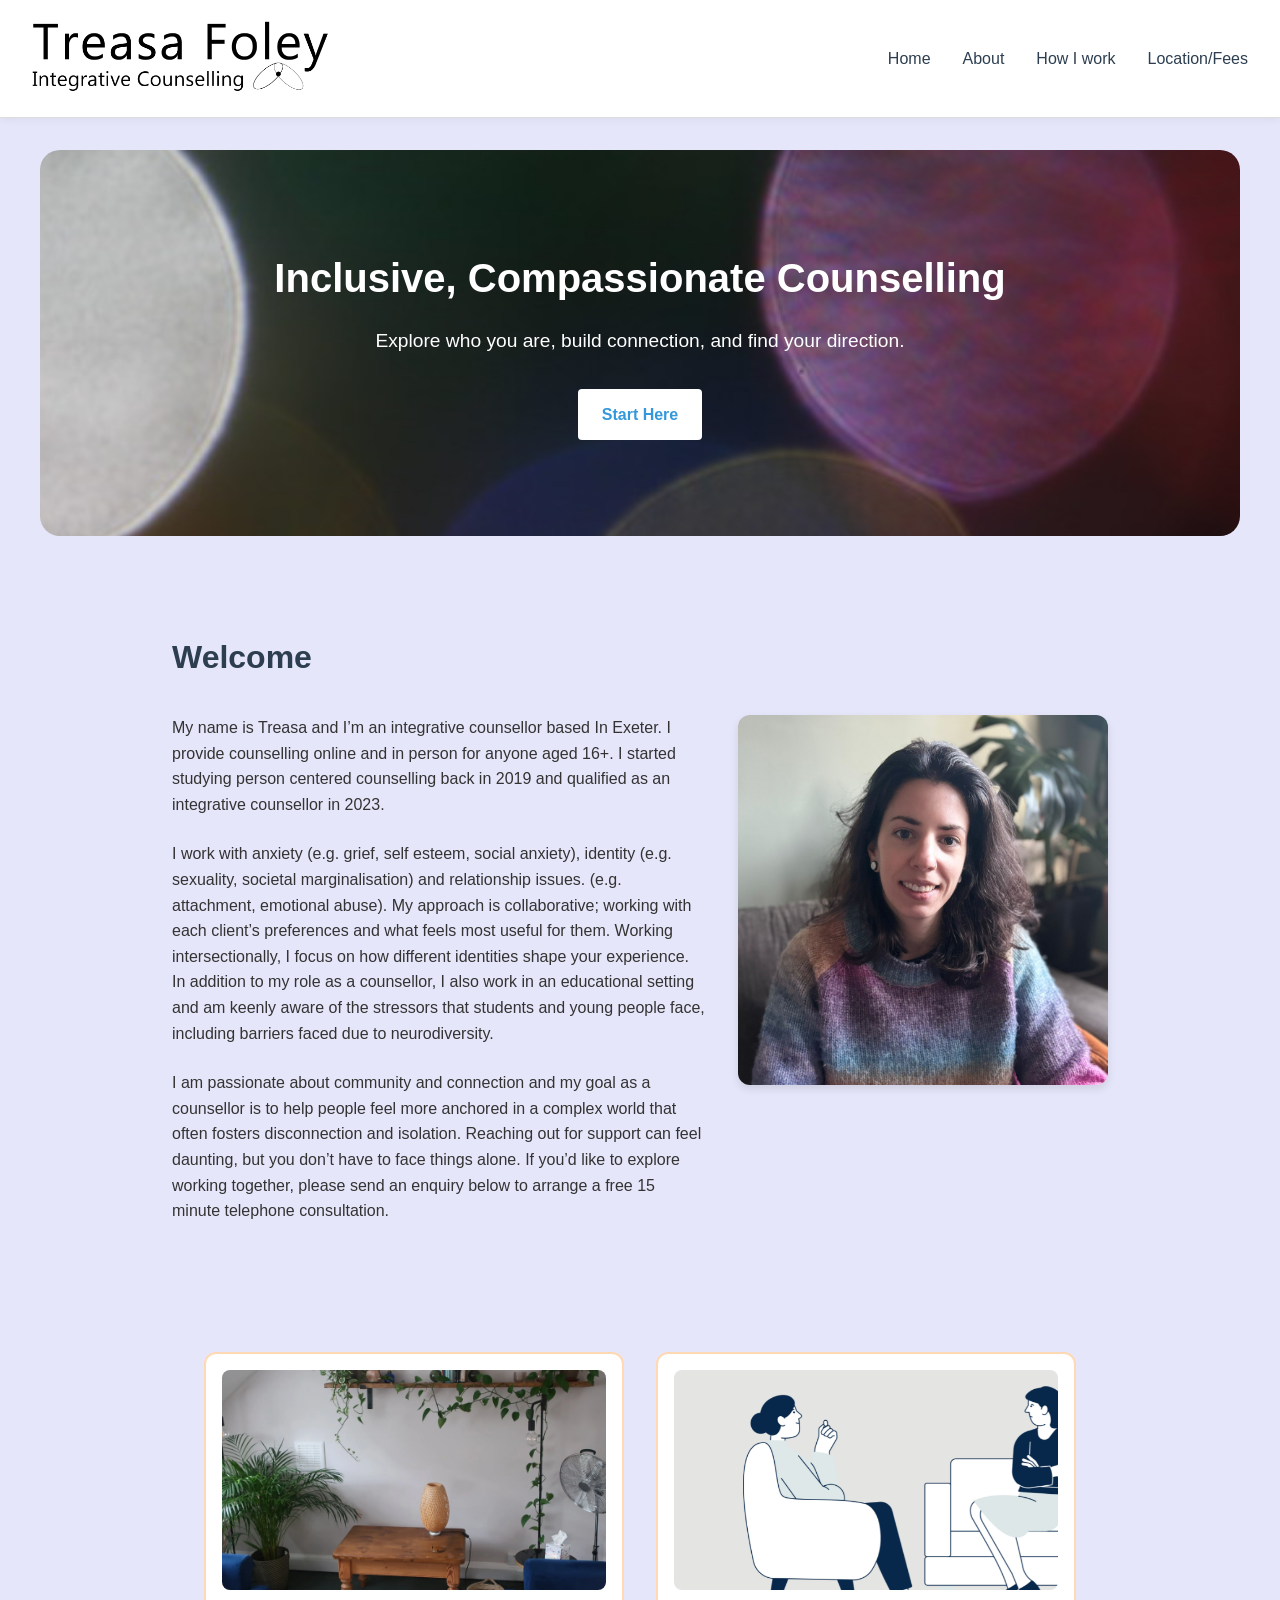
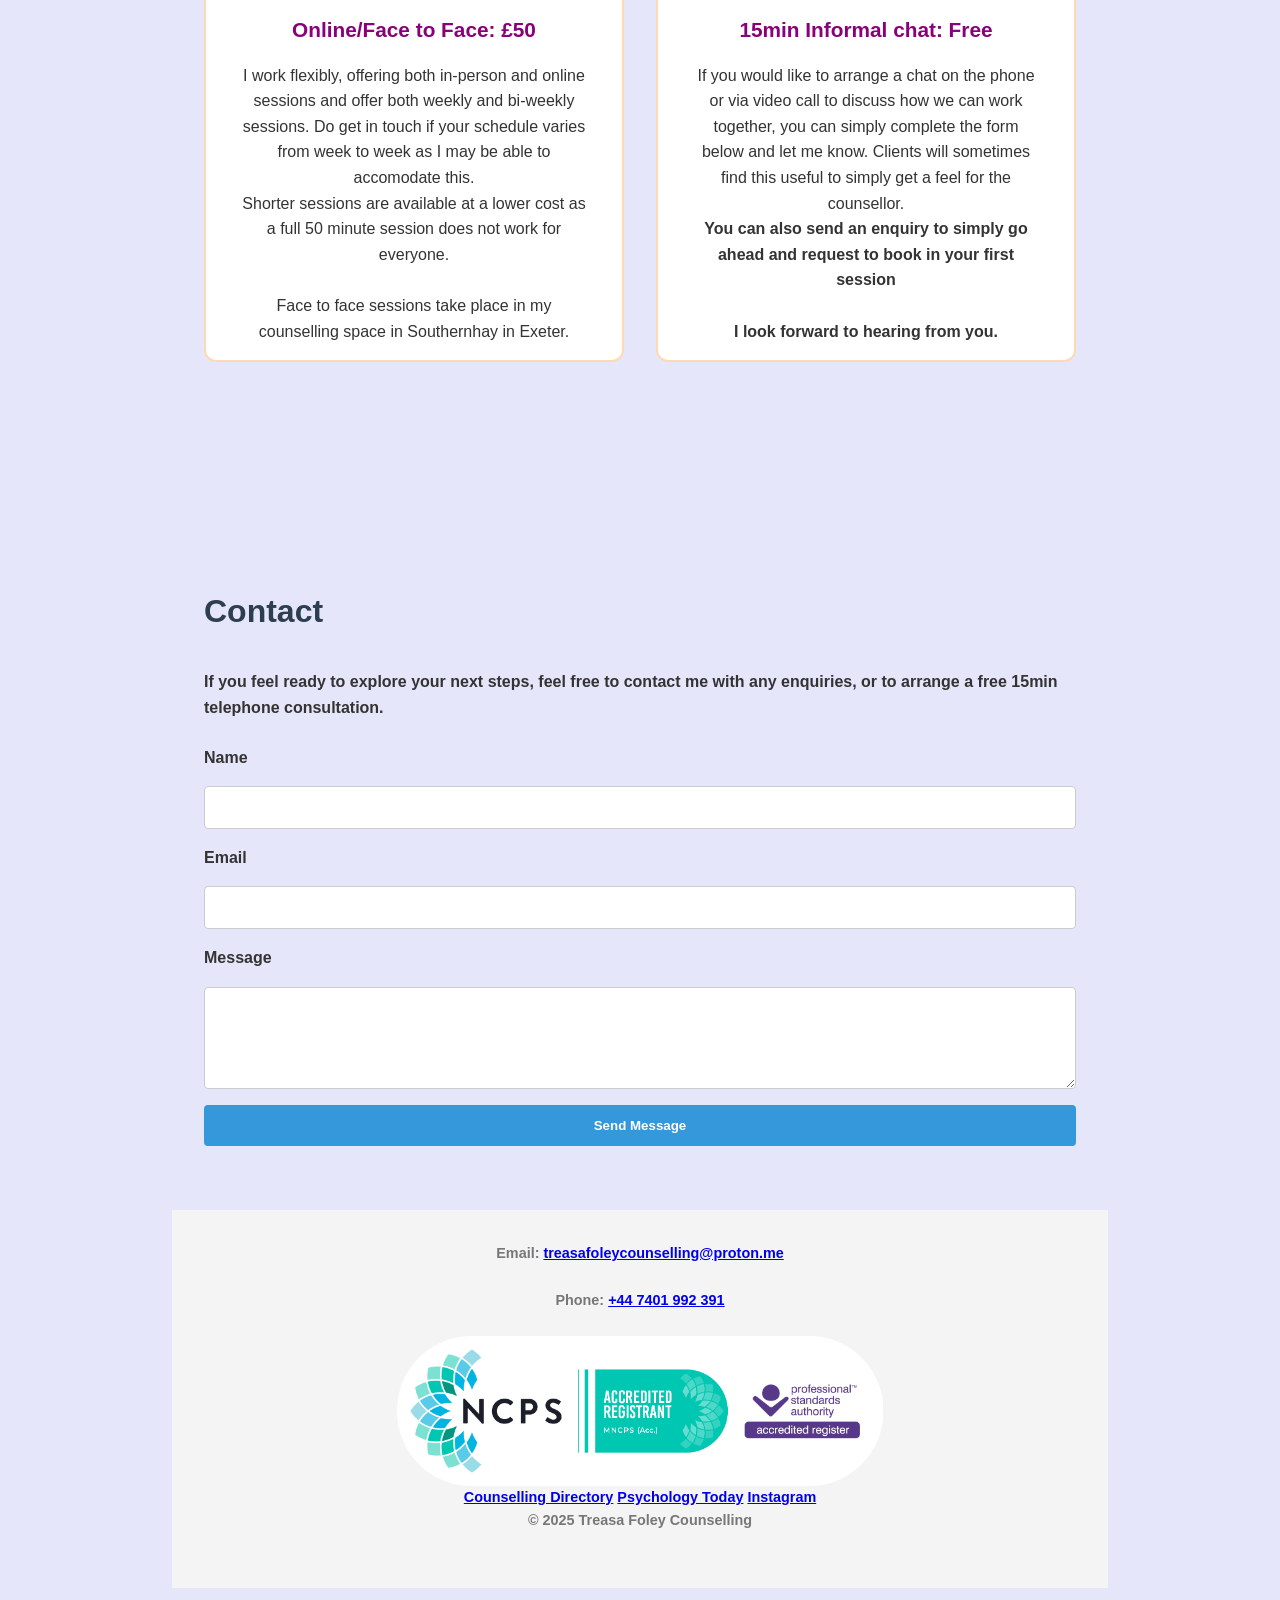
<file: index.html>
<!DOCTYPE html>
<html lang="en">
<head>

  
  <!-- Favicon -->
<link rel="icon" type="image/png" href="favicon.png">
<link rel="apple-touch-icon" href="favicon.png">
<meta name="theme-color" content="#ffffff">

  <link rel="shortcut icon" href="https://treasafoleycounselling.co.uk/favicon.png">

  
  <meta charset="UTF-8">
  <meta name="viewport" content="width=device-width, initial-scale=1.0">
  <title>Treasa Foley Counselling – Exeter</title>
  <meta name="description" content="Integrative counselling for clients with anxiety, identity and relationship related issues, trauma, stress, self esteem and grief.">
  <meta name="keywords" content="intersectionality, discounts, concessions for students, immigrants and LGBTQ+. Help with anxiety, stress, low self esteem, depression, grief, trauma, relationships">
  <script type="application/ld+json">
  {
    "@context": "https://schema.org",
    "@type": "LocalBusiness",
    "name": "Treasa Foley Counselling",
    "description": "Integrative counselling for clients with anxiety, identity and relationship related issues, trauma and grief",
    "image": "https://treasafoleycounselling.co.uk/dandelion.png",
    "logo": "https://treasafoleycounselling.co.uk/icon.png",
    "address": {
      "@type": "PostalAddress",
      "addressLocality": "Exeter",
      "addressCountry": "UK"
    },
    "sameAs": [
      "https://www.ncps.com/find/therapist/TreasaFoley" 
    ]
  }
  </script>
  <link rel="stylesheet" href="style.css">

  

 
</head>
<body>


<!-- Navigation --> 
  
 <header>
  <nav class="menu">
    <div class="logo">
      <img src="logo.png" alt="Treasa Foley Counselling logo">
    </div>

    <!-- Hamburger icon -->
    <div class="menu-toggle" id="mobile-menu">
      <span class="bar"></span>
      <span class="bar"></span>
      <span class="bar"></span>
    </div>

    <ul class="menu-links">
      <li><a href="index.html">Home</a></li>
      <li><a href="about.html">About</a></li>
      <li><a href="services.html">How I work</a></li>
      <li><a href="contact.html">Location/Fees</a></li>
    </ul>
  </nav>
</header>





  <!-- Hero Section -->
  <section id="home" class="hero">
    <div class="hero-text">
      <h1>Inclusive, Compassionate Counselling</h1>
      <p>Explore who you are, build connection, and find your direction.</p>
      <a href="#contact" class="btn">Start Here</a>
    </div>
  </section>

  
<!-- About Section -->
<section id="about" class="section about">
  <h2>Welcome</h2>
  <div class="about-content">
    <div class="about-text">
        <p>My name is Treasa and I’m an integrative counsellor based In Exeter. I provide counselling online and in person for anyone aged 16+. I started studying person centered counselling back in 2019 and qualified as an integrative counsellor in 2023. </p>
      <p>I work with anxiety (e.g. grief, self esteem, social anxiety), identity (e.g. sexuality, societal marginalisation) and relationship issues. (e.g. attachment, emotional abuse). My approach is collaborative; working with each client’s preferences and what feels most useful for them. Working intersectionally, I focus on how different identities shape your experience. In addition to my role as a counsellor, I also work in an educational setting and am keenly aware of the stressors that students and young people face, including barriers faced due to neurodiversity.  
</p>
I am passionate about community and connection and my goal as a counsellor is to help people feel more anchored in a complex world that often fosters disconnection and isolation. Reaching out for support can feel daunting, but you don’t have to face things alone. If you’d like to explore working together, please send an enquiry below to arrange a free 15 minute telephone consultation.  
   </div>
    <img src="selfie.jpg" alt="Treasa Foley, Integrative Counsellor in Exeter" class="about-photo">
  </div>
  
  <!-- Collapsible Fees Tab -->


  


    <!-- services start -->
  
<section class="services-preview section">
  <div class="services-grid">

  

    <!-- Card 3 -->
    <div class="service-card">
      <img src="sapphire.png" alt="counselling room in Exeter">
      <h3>Online/Face to Face: £50</h3>
      <p>
       I work flexibly, offering both in-person and online sessions and offer both weekly and bi-weekly sessions. Do get in touch if your schedule varies from week to week as I may be able to accomodate this.  
	  <p> Shorter sessions are available at a lower cost as a full 50 minute session does not work for everyone.</p>
	 &nbsp <p> Face to face sessions take place in my counselling space in Southernhay in Exeter.</p>
      </p>
    </div>

 <!-- Card 4 -->
    <div class="service-card">
      <img src="card.png" alt="Treasa Foley smiling">
      <h3>15min Informal chat: Free</h3>
      <p>
       <p>If you would like to arrange a chat on the phone or via video call to discuss how we can work together, you can simply complete the form below and let me know. 
	   Clients will sometimes find this useful to simply get a feel for the counsellor. 
            <b>
	   <p>You can also send an enquiry to simply go ahead and request to book in your first session</p> 
&nbsp	  
	  <p>I look forward to hearing from you. </p>
      </p>
    </div>


  </div>
</section>


   <!-- services end -->
  

<!-- Contact Section -->
<section id="contact" class="section contact">
  <h2>Contact</h2>
  <p>If you feel ready to explore your next steps, feel free to contact me with any enquiries, or to arrange a free 15min telephone consultation. </p>
  
 

  <!-- Your existing form -->
   <form action="https://formspree.io/f/xblaqvno" method="POST">
    <label for="name">Name</label>
    <input type="text" id="name" name="name" required>

    <label for="email">Email</label>
    <input type="email" id="email" name="email" required>

    <label for="message">Message</label>
    <textarea id="message" name="message" rows="5" required></textarea>

    <button type="submit">Send Message</button>
  </form>
</section>

  
  

<footer>
  <div class="footer-container">

    <!-- Left: Contact Info -->
    <div class="footer-left">
      <p><strong>Email:</strong> <a href="mailto:treasafoleycounselling@proton.me">treasafoleycounselling@proton.me</a></p>
      <p><strong>Phone:</strong> <a href="tel:+447401992391">+44 7401 992 391</a></p>
    </div>

    <!-- Right: Logo + Links -->
    <div class="footer-right">
      <div class="footer-logo">
        <img src="ncps.png" alt="NCPS Exeter Counsellor Registration Logo"alt="Registration Logo" class="footer-logo" style="display:block; margin: 0 auto;">
      </div>
      <div class="footer-links">
        <a href="https://www.counselling-directory.org.uk/counsellors/treasa-foley" target="_blank">Counselling Directory</a>
        <a href="https://www.psychologytoday.com/gb/counselling/treasa-foley-exeter/1580520" target="_blank">Psychology Today</a>
        <a href="https://www.instagram.com/treasa.foley_counselling" target="_blank">Instagram</a>
      </div>
    </div>

  </div>

  <!-- Bottom copyright row -->
  <div class="footer-bottom">
    <p>&copy; 2025 Treasa Foley Counselling</p>
  </div>
</footer>

<!-- Mobile menu toggle script -->
<script>
const mobileMenu = document.getElementById('mobile-menu');
const menuLinks = document.querySelector('.menu-links');

mobileMenu.addEventListener('click', () => {
  mobileMenu.classList.toggle('active');   // Animate hamburger to X
  menuLinks.classList.toggle('active');    // Show/hide links
});
</script>




</body>
</html>
</file>
<file: style.css>
/* Reset & base styles */
* {
    box-sizing: border-box;
    margin: 0;
    padding: 0;
    font-family: 'Helvetica Neue', Arial, sans-serif;
}


body {
    line-height: 1.6;
    color: #333;
    background-color: #E6E6FA;
}

/* ------------------ */
/* MOBILE RESPONSIVENESS - MENU */
/* ------------------ */

/* Base menu styles (desktop) */
.menu {
  display: flex;
  justify-content: space-between;
  align-items: center;
  padding: 1rem 2rem;
  background: #ffffff;
  border-bottom: 1px solid #ddd;
  box-shadow: 0 2px 8px rgba(0,0,0,0.05);
}

.menu .logo img {
  height: 85px;
  width: auto;
  display: block;
}

.menu-links {
  list-style: none;
  display: flex;
  gap: 2rem;
}

.menu-links a {
  text-decoration: none;
  color: #2c3e50;
  position: relative;
  transition: color 0.3s;
}

.menu-links a::after {
  content: '';
  display: block;
  width: 0;
  height: 2px;
  background: #3498db;
  position: absolute;
  bottom: -4px;
  left: 0;
  transition: width 0.3s;
}

.menu-links a:hover::after {
  width: 100%;
}

.menu-links a:hover {
  color: #3498db;
}

/* Hamburger (hidden on desktop) */
.menu-toggle {
  display: none;
  flex-direction: column;
  cursor: pointer;
  gap: 5px;
}

.menu-toggle .bar {
  width: 25px;
  height: 3px;
  background-color: #2c3e50;
  border-radius: 2px;
  transition: all 0.3s ease;
}

/* ------------------ */
/* MOBILE MENU (screens <= 768px) */
/* ------------------ */
@media (max-width: 768px) {
  .menu {
    flex-direction: row; /* keep logo and hamburger on one line */
    justify-content: space-between;
    align-items: center;
  }

  .menu-toggle {
    display: flex; /* show hamburger */
  }

  .menu-links {
    display: none; /* hide menu by default */
    flex-direction: column;
    width: 100%;
    text-align: center;
    padding: 0;
    margin: 0;
    border-top: 1px solid #ddd;
    background-color: #ffffff;
  }

  .menu-links.active {
    display: flex; /* show menu when hamburger clicked */
  }

  .menu-links li {
    width: 100%;
  }

  .menu-links a {
    display: block;
    padding: 1rem;
  }

  .menu-links a:hover {
    background-color: #f0f4f5;
  }

  /* Animate hamburger to X */
  .menu-toggle.active .bar:nth-child(2) {
    opacity: 0;
  }
  .menu-toggle.active .bar:nth-child(1) {
    transform: translateY(8px) rotate(45deg);
  }
  .menu-toggle.active .bar:nth-child(3) {
    transform: translateY(-8px) rotate(-45deg);
  }
}


/* Hero Section */
.hero {
  background: url('bokeh.png') no-repeat center center/cover;
  color: #fff;
  display: flex;
  align-items: center;
  justify-content: center;
  text-align: center;
  padding: 6rem 4rem;

  /* Rounded corners + align with logo width */
  border-radius: 20px;
  max-width: 1200px; /* match or slightly smaller than your logo/menu width */
  margin: 2rem auto; /* centers the hero box */
}
.hero h1 {
    font-size: 2.5rem;
    margin-bottom: 1rem;
}

.hero p {
    font-size: 1.2rem;
    margin-bottom: 2rem;
}

.btn {
    display: inline-block;
    padding: 0.8rem 1.5rem;
    background: #fff;
    color: #3498db;
    border-radius: 4px;
    text-decoration: none;
    font-weight: bold;
    transition: background 0.3s, color 0.3s;
}

.btn:hover {
    background: #2980b9;
    color: #fff;
}


.about-content {
  display: flex;
  align-items: flex-start;
  gap: 2rem;
  flex-wrap: wrap; /* makes it stack on smaller screens */
}

.about-photo {
  width: 370px;   /* adjust size */
  height: auto;
  border-radius: 12px; /* rounded corners */
  box-shadow: 0 4px 8px rgba(0,0,0,0.1);
}

.about-text {
  flex: 1; /* takes up remaining space */
}


.grid {
  display: grid;
  grid-template-columns: repeat(auto-fit, minmax(300px, 1fr));
  gap: 40px;
  align-items: center;
}




/* Fees Tab (Collapsible) */
.fees-tab {
  margin-top: 1.5rem;
  padding: 1rem;
  border: 1px solid #ccc;
  border-radius: 6px;
  background: #f9f9f9;
  cursor: pointer;
}

.fees-tab summary {
  font-weight: bold;
  font-size: 1.1rem;
  color: #2c3e50;
  outline: none;
}

.fees-tab[open] {
  background: #f0f8ff; /* subtle blue when open */
  border-color: #3498db;
}

.fees-tab p {
  margin-top: 1rem;
  color: #444;
  line-height: 1.6;
}

/* Additional styling for qualifications */
.qualifications {
  list-style-type: disc;
  padding-left: 20px; /* aligns bullets nicely */
  margin-top: 10px;
}

.qualifications li {
  margin-bottom: 8px; /* spacing between items */
  line-height: 1.5; /* improves readability */
}

.text h4 {
  margin-top: 20px;
  font-size: 1.2rem;
  color: #2c3e50;
}





/* Sections */
.section {
    padding: 4rem 2rem;
    max-width: 1000px;
    margin: 0 auto;
}

.section h2 {
    font-size: 2rem;
    margin-bottom: 2rem;
    color: #2c3e50;
}

.section p, .section ul {
    margin-bottom: 1.5rem;
}

.cards {
  display: flex;
  flex-wrap: wrap;
  gap: 20px;
  justify-content: center;
  margin: 40px 0;
}

.card {
  position: relative;
  flex: 1 1 300px; /* minimum 300px, grow equally */
  max-width: 300px; /* keep all cards the same width */
  padding: 20px;
  border-radius: 12px;
  color: #fff;
  text-decoration: none; /* removes underline for links */
  overflow: hidden;
  z-index: 0;
  transition: transform 0.3s, box-shadow 0.3s;

  /* Overlay background */
  background: rgba(0, 0, 0, 0.4);
  backdrop-filter: blur(2px);
}

.card::before {
  content: "";
  position: absolute;
  top: 0; left: 0; right: 0; bottom: 0;
  background: url('bokeh.png') center/cover no-repeat;
  opacity: 0.2;
  z-index: -1;
  border-radius: 12px;
}

/* Hover effect */
.card:hover {
  transform: translateY(-5px);
  box-shadow: 0 10px 20px rgba(0,0,0,0.3);
}

.card h3 {
  margin-top: 0;
  font-size: 1.5rem;
}

.card p {
  margin-bottom: 0;
}

/* Responsive: stack cards on smaller screens */
@media (max-width: 960px) {
  .cards {
    justify-content: center;
  }
  
  .card {
    flex: 1 1 80%; /* almost full width */
    max-width: none;
  }
}



/* Contact Form */
.contact form {
    display: flex;
    flex-direction: column;
    gap: 1rem;
}

.contact input, .contact textarea {
    padding: 0.8rem;
    border: 1px solid #ccc;
    border-radius: 4px;
}

.contact button {
    padding: 0.8rem;
    background: #3498db;
    color: #fff;
    border: none;
    border-radius: 4px;
    cursor: pointer;
    font-weight: bold;
    transition: background 0.3s;
}

.contact button:hover {
    background: #2980b9;
}


/* Layout for map + room side-by-side */
.map-room-container {
  display: flex;
  gap: 2rem;
  align-items: stretch;    /* keep items same height */
  justify-content: center;
  margin-top: 2rem;
  flex-wrap: nowrap;       /* prevent wrapping on desktop */
}

/* Give the map slightly more room than the photo */
.map-container {
  flex: 1 1 60%;           /* grow, shrink, initial 60% width */
  max-width: 70%;          /* prevents it getting too wide */
  min-height: 420px;       /* keep a consistent height */
  border-radius: 10px;
  overflow: hidden;        /* keeps the iframe rounded */
  box-shadow: 0 2px 8px rgba(0,0,0,0.15);
}

/* Make iframe fill its container */
.map-container iframe {
  width: 100%;
  height: 100%;
  min-height: 420px;
  border: 0;
  display: block;
}

/* Photo column */
.room-image {
  flex: 0 0 36%;           /* fixed-ish width for photo column */
  max-width: 36%;
  min-height: 420px;
  display: flex;
  align-items: center;
  justify-content: center;
}

.room-image img {
  width: 100%;
  height: 100%;
  object-fit: cover;       /* crop to fit without distortion */
  border-radius: 10px;
  box-shadow: 0 2px 8px rgba(0,0,0,0.15);
  display: block;
}

/* Responsive: stack on smaller screens */
@media (max-width: 900px) {
  .map-room-container {
    flex-direction: column;
    gap: 1.25rem;
    align-items: center;
  }
  .map-container,
  .room-image {
    flex: 1 1 100%;
    max-width: 100%;
    min-height: 260px;
  }
  .map-container iframe {
    min-height: 260px;
  }
  .room-image img {
    min-height: 260px;
    height: auto;
    object-fit: cover;
  }
}



/* Footer */

/* Desktop */
.footer-logo {
  height: 150px;   /* fixed desktop height */
  width: auto;
  display: block;
  margin: 0 auto;  /* center horizontally */
}

/* Mobile */
@media (max-width: 768px) {
  .footer-logo {
    max-width: 90%;  /* shrink to fit viewport */
    height: auto;    /* maintain aspect ratio */
  }
}



footer {
  background: #f4f4f4;
  text-align: center;
  padding: 2rem;
  font-size: 0.9rem;
  color: #777;
}

.footer-content {
  display: flex;
  flex-direction: column;
  align-items: center;
  gap: 1rem; /* spacing between text and logo */
}






/* === About page: force reliable responsive behaviour ===
   Paste this at the end of style.css (after all other rules)
   */

/* Only apply grid layout to About section */
.about-section .grid {
    display: grid;
    grid-template-columns: 1fr 1fr;
    gap: 40px;
}


/* make sure text can shrink (fixes very narrow text column issue) */
.about-section .text,
.grid .text {
  min-width: 0;          /* allows the text block to shrink correctly inside the grid */
  width: 100%;
}

/* ensure images behave predictably */
.about-section .grid img,
.grid img {
  max-width: 100% !important;
  width: 100% !important;
  height: auto !important;
  object-fit: cover;
  justify-self: center;
}

/* Explicit grid areas (desktop)
   Row1: text left, image right
   Row2: image left, text right
*/
.about-section .grid.row1 { grid-template-areas: "text image"; }
.about-section .grid.row1 .text { grid-area: text; }
.about-section .grid.row1 img { grid-area: image; }

.about-section .grid.row2 { grid-template-areas: "image text"; }
.about-section .grid.row2 img { grid-area: image; }
.about-section .grid.row2 .text { grid-area: text; }

@media (max-width: 768px) {
  /* Put images side by side */
  .about-section {
    display: flex;
    flex-direction: column;
    gap: 1rem;
  }

  /* Wrap both grids in a single flex container */
  .about-section .grid.row1,
  .about-section .grid.row2 {
    display: contents; /* allows reordering children */
  }

  /* Force text to stack first */
  .about-section .text {
    order: 1;
  }

  /* Images in a horizontal row */
  .about-section img {
    order: 2;
    width: 45% !important;
    max-width: 45% !important;
    display: inline-block;
  }

  /* Hide the second row image on mobile */
  .about-section .grid.row2 img {
    display: none !important;
  }
}





/* Ensure menu is sticky and full width on mobile */
@media (max-width: 768px) {
  header {
    position: sticky;
    top: 0;
    width: 100%;
    z-index: 1000;
  }

  .menu {
    flex-wrap: wrap;
    justify-content: space-between;
    padding: 0.5rem 1rem;
  }
}


footer {
  width: 100%;
}

.footer-container,
.footer-bottom {
  max-width: 1200px;
  margin: 0 auto;
  padding: 0 1rem;
}




/* ============================= */
/* Services Preview Cards        */
/* ============================= */

/* Services Preview Cards with border styling */

.services-preview {
  margin-top: 4rem;
}

.services-grid {
  display: grid;
  grid-template-columns: repeat(3, 1fr);
  gap: 3rem;
  text-align: center;
}

.service-card {
  border: 2px solid #FFD9B3; /* soft orange border */
  border-radius: 12px;
  padding: 1rem;
  background-color: #ffffff;
  transition: box-shadow 0.3s, border-color 0.3s;
}

.service-card:hover {
  box-shadow: 0 6px 12px rgba(0,0,0,0.15);
  border-color: #FFC38D; /* slightly warmer on hover */
}

.service-card img {
  width: 100%;
  height: 220px;
  object-fit: cover;
  border-radius: 8px;
  margin-bottom: 1rem;
}

.service-card h3 {
  font-size: 1.3rem;
  margin-bottom: 1rem;
  color: #8a007a;
}

.service-card p {
  line-height: 1.6;
  color: #333;
  max-width: 90%;
  margin: 0 auto;
}

/* Mobile Responsive Layout */
@media (max-width: 900px) {
  .services-grid {
    grid-template-columns: 1fr;
    gap: 2.5rem;
  }

  .service-card img {
    height: 260px;
  }
}

/* ============================= */
/* Services Preview Cards   END      */
/* ============================= */


.services-preview {
  max-width: 1000px;
  margin: 4rem auto;
  text-align: center;
}

.services-title {
  font-size: 2rem;
  margin-bottom: 2rem;
  color: #2c3e50;
}

.services-grid {
  display: grid;
  grid-template-columns: repeat(2, 1fr);
  gap: 2rem;
  justify-items: center;
  align-items: start;
}

/* The top middle card spans both columns */
.center-card {
  grid-column: 1 / -1;
  max-width: 400px;
}

/* Card design */
.service-card {
  border: 2px solid #FFD9B3; /* soft orange */
  border-radius: 12px;
  padding: 1rem;
  background: #fff;
  transition: box-shadow 0.3s, border-color 0.3s;
}

.service-card:hover {
  border-color: #FFC38D;
  box-shadow: 0 6px 12px rgba(0,0,0,0.12);
}

.service-img {
  width: 100%;
  border-radius: 8px;
  margin-bottom: 1rem;
}

/* Mobile: stack all 3 neatly */
@media (max-width: 768px) {
  .services-grid {
    grid-template-columns: 1fr;
  }
  .center-card {
    grid-column: auto;
  }
}
</file>
